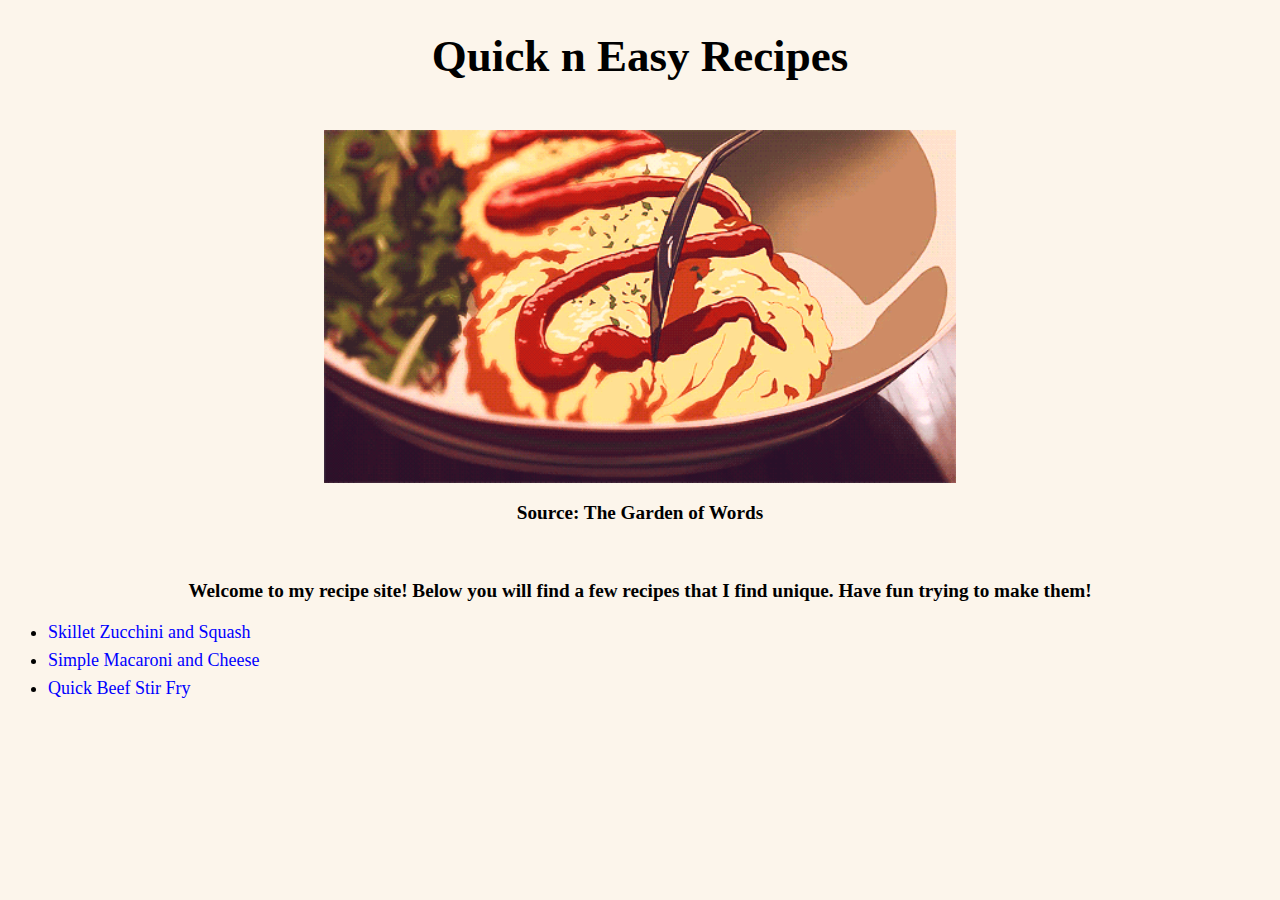
<file: index.html>
<!DOCTYPE html>
<html lang="en">
<head>
    <meta charset="UTF-8">
    <meta http-equiv="X-UA-Compatible" content="IE=edge">
    <meta name="viewport" content="width=device-width, initial-scale=1.0">
    <title>Quick n Easy</title>
    <link rel="stylesheet" href="styles.css">
</head>
<body>
    <h1>Quick n Easy Recipes</h1>
    <br>
    <img src="./images/animeCooking.gif" alt="Anime cooking gif" width="50%" class="centerImage">
    <p style="text-align:center">Source: The Garden of Words</p>
    <br>

    <p>Welcome to my recipe site! Below you will find a few 
        recipes that I find
        unique. Have fun trying to make them!
    </p>
    <ul>
        <li><a href="recipes/zucchini.html">Skillet Zucchini and Squash</a></li>
        <li><a href="recipes/macaroni.html">Simple Macaroni and Cheese</a></li>
        <li> <a href="recipes/beef-stir-fry.html">Quick Beef Stir Fry</a></li>
    </ul>
</body>
</html>
</file>
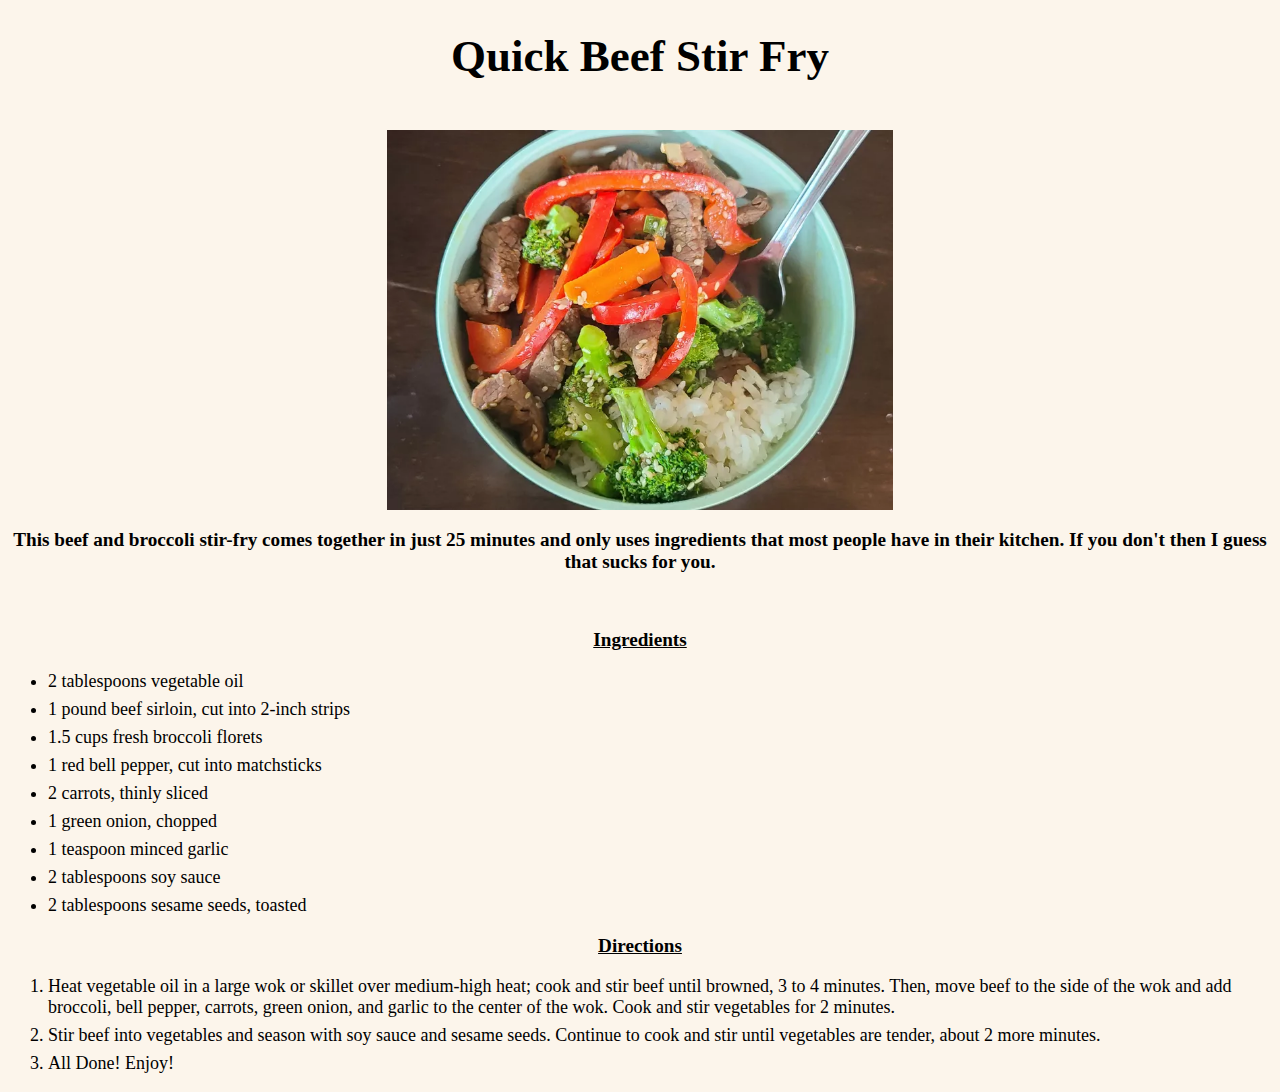
<file: recipes/beef-stir-fry.html>
<!DOCTYPE html>
<html lang="en">
<head>
    <meta charset="UTF-8">
    <meta http-equiv="X-UA-Compatible" content="IE=edge">
    <meta name="viewport" content="width=device-width, initial-scale=1.0">
    <title>Beef Stir Fry</title>
    <link rel="stylesheet" href="../styles.css">
</head>
<body>
    <h1>Quick Beef Stir Fry</h1>
    <br>
    <img src="../images/beef.jpg" alt="Beef Stir Fry" width="40%" class="centerImage">
    <p>This beef and broccoli stir-fry comes together in just 25 minutes and 
        only uses ingredients that most people have in their kitchen. If you don't then I guess that sucks for you.
    </p>
    <br>
    <p> <u>Ingredients</u> </p>
    <ul>
        <li>2 tablespoons vegetable oil</li>
        <li>1 pound beef sirloin, cut into 2-inch strips</li>
        <li>1.5 cups fresh broccoli florets</li>
        <li>1 red bell pepper, cut into matchsticks</li>
        <li>2 carrots, thinly sliced</li>
        <li>1 green onion, chopped</li>
        <li>1 teaspoon minced garlic</li>
        <li>2 tablespoons soy sauce</li>
        <li>2 tablespoons sesame seeds, toasted</li>
    </ul>
    <p> <u>Directions</u> </p>
    <ol>
        <li>Heat vegetable oil in a large wok or skillet over medium-high heat; cook and stir beef until browned, 3 to 4 minutes.
            Then, move beef to the side of the wok and add broccoli, bell pepper, carrots, green onion, and garlic to the center of the wok. 
            Cook and stir vegetables for 2 minutes.
        </li>

        <li>Stir beef into vegetables and season with soy sauce and sesame seeds. 
            Continue to cook and stir until vegetables are tender, about 2 more minutes.
        </li>

        <li>All Done! Enjoy!</li>
    </ol>
</body>
</html>
</file>
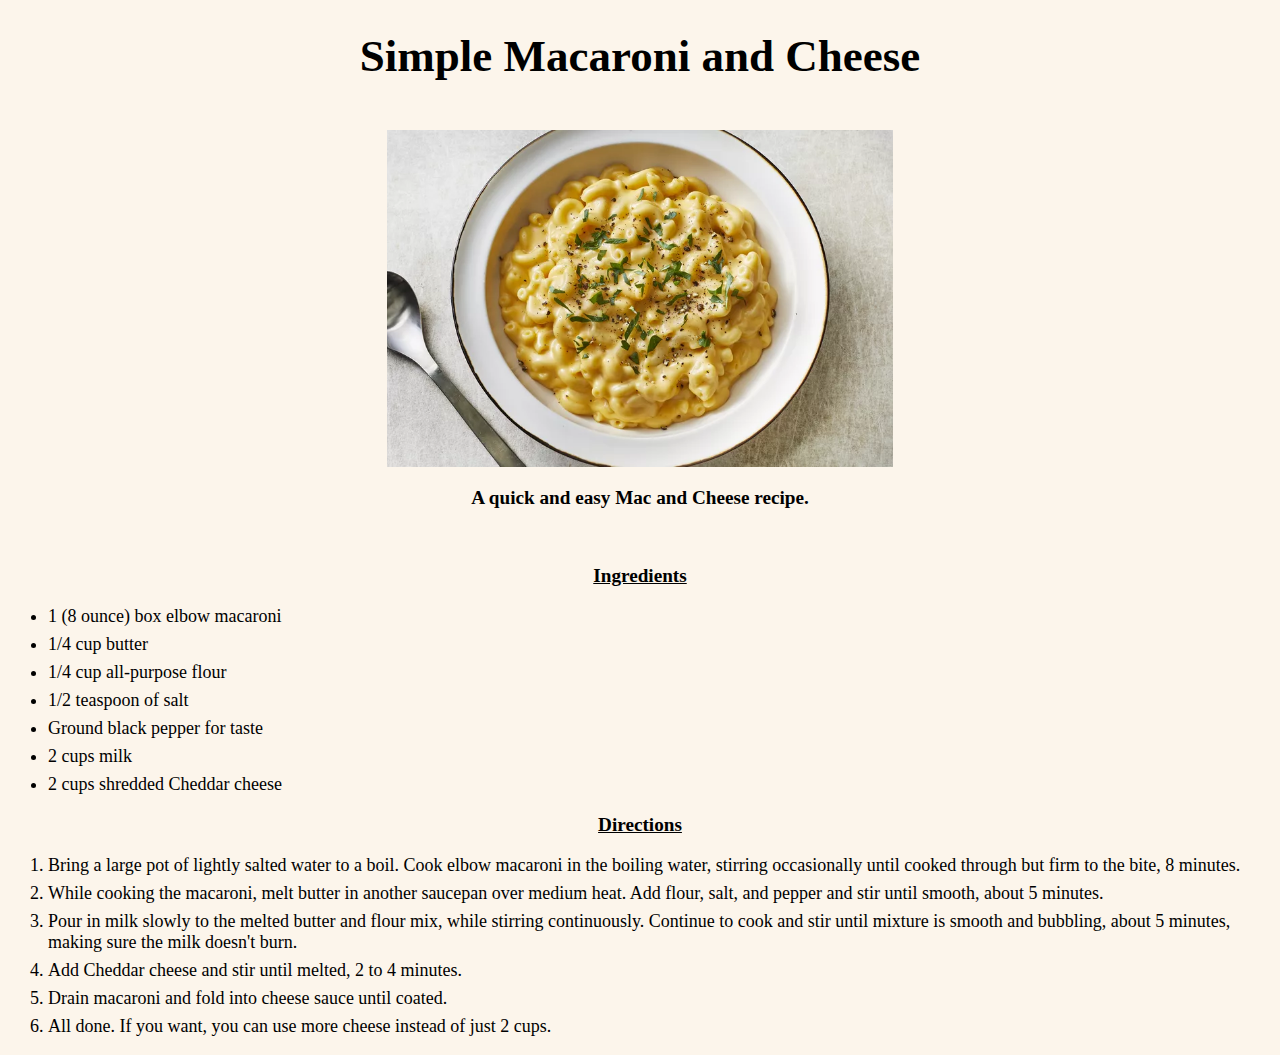
<file: recipes/macaroni.html>
<!DOCTYPE html>
<html lang="en">
<head>
    <meta charset="UTF-8">
    <meta http-equiv="X-UA-Compatible" content="IE=edge">
    <meta name="viewport" content="width=device-width, initial-scale=1.0">
    <title>Simple Macaroni and Cheese</title>
    <link rel="stylesheet" href="../styles.css">
</head>
<body>
    <h1>Simple Macaroni and Cheese</h1>
    <br>
    <img src="../images/macaroni.jpg" alt="Macaroni and Cheese" width="40%" class="centerImage">
    <p>A quick and easy Mac and Cheese recipe.</p>
    <br>
    <p> <u>Ingredients</u> </p>
    <ul>
        <li>1 (8 ounce) box elbow macaroni</li>
        <li>1/4 cup butter</li>
        <li>1/4 cup all-purpose flour</li>
        <li>1/2 teaspoon of salt</li>
        <li>Ground black pepper for taste</li>
        <li>2 cups milk</li>
        <li>2 cups shredded Cheddar cheese</li>
    </ul>
    <p> <u>Directions</u> </p>
    <ol>
        <li>Bring a large pot of lightly salted water to a boil.
            Cook elbow macaroni in the boiling water, stirring occasionally until cooked through but firm to the bite, 8 minutes.
        </li>
        <li>While cooking the macaroni, melt butter in another saucepan over medium heat. 
            Add flour, salt, and pepper and stir until smooth, about 5 minutes.
        </li>
        <li>Pour in milk slowly to the melted butter and flour mix, while stirring continuously. 
            Continue to cook and stir until mixture is smooth and bubbling, about 5 minutes, making sure the milk doesn't burn.
        </li>
        <li>Add Cheddar cheese and stir until melted, 2 to 4 minutes.</li>
        <li>Drain macaroni and fold into cheese sauce until coated.</li>
        <li>All done. If you want, you can use more cheese instead of just 2 cups.</li>
    </ol>
</body>
</html>
</file>
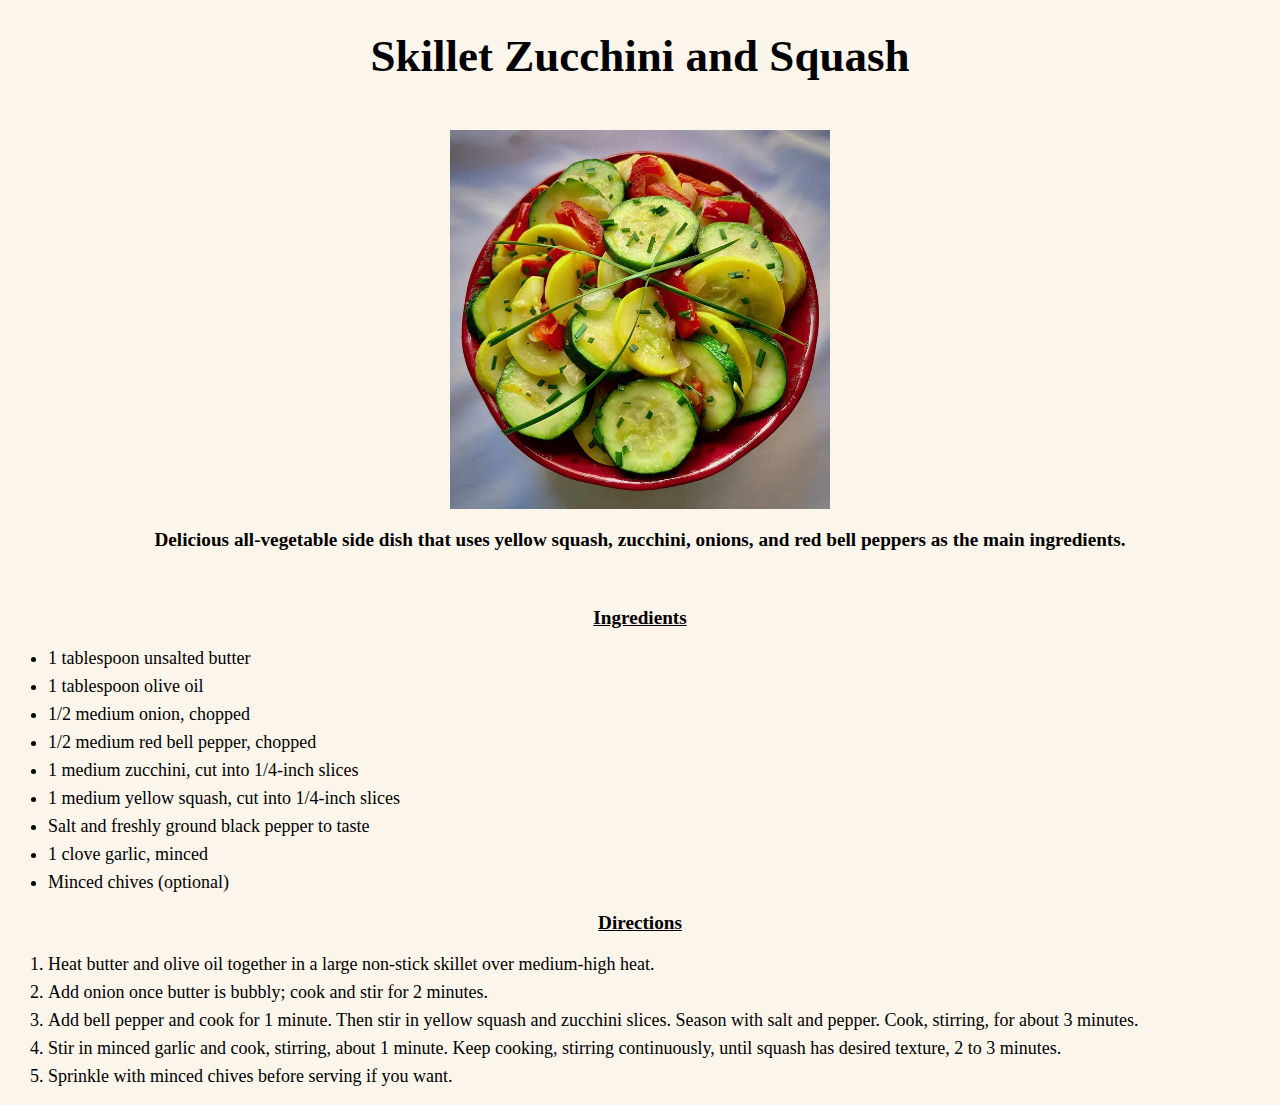
<file: recipes/zucchini.html>
<!DOCTYPE html>
<html lang="en">
<head>
    <meta charset="UTF-8">
    <meta http-equiv="X-UA-Compatible" content="IE=edge">
    <meta name="viewport" content="width=device-width, initial-scale=1.0">
    <title>Skillet Zucchini and Squash</title>
    <link rel="stylesheet" href="../styles.css">
</head>
<body>
    <h1>Skillet Zucchini and Squash</h1>
    <br>
    <img src="../images/skillet-zucchini.jpg" alt="Skillet Zucchini" width="30%" class="centerImage">
    <p>Delicious all-vegetable side dish that uses
        yellow squash, zucchini, onions, and red bell peppers as the main ingredients.
    </p>
    <br>
    <p> <u>Ingredients</u> </p>
    <ul>
        <li>1 tablespoon unsalted butter</li>
        <li>1 tablespoon olive oil</li>
        <li>1/2 medium onion, chopped</li>
        <li>1/2 medium red bell pepper, chopped</li>
        <li>1 medium zucchini, cut into 1/4-inch slices </li>
        <li>1 medium yellow squash, cut into 1/4-inch slices</li>
        <li>Salt and freshly ground black pepper to taste</li>
        <li>1 clove garlic, minced</li>
        <li>Minced chives (optional)</li>
    </ul>
    <p> <u>Directions</u> </p>
    <ol>
        <li>Heat butter and olive oil together in a large non-stick skillet over medium-high heat.</li>
        <li>Add onion once butter is bubbly; cook and stir for 2 minutes.</li>
        <li>Add bell pepper and cook for 1 minute. 
            Then stir in yellow squash and zucchini slices. Season with salt and pepper. Cook, stirring, for about 3 minutes.
        </li>
        <li>Stir in minced garlic and cook, stirring, about 1 minute. 
            Keep cooking, stirring continuously, until squash has desired texture, 2 to 3 minutes.
        </li>
        <li>Sprinkle with minced chives before serving if you want.</li>
    </ol>
</body>
</html>
</file>
<file: styles.css>
body{
    background-color: rgba(250, 235, 215, 50%);
    
}

h1{
    text-align:center; 
    font-family: 'Brush Script MT', cursive;
    font-size: 45px;
}

p{
    text-align:center; 
    font-weight: bold; 
    font-size: larger;
}
ul{
    font-size: large;
    
}
ol{
    font-size: large;
    
}
li{
    margin: 7px 0;
}
a:link{
    color: blue;
    Background-color: transparent;
    text-decoration: none;
  }
  a:visited {
     color:blue;
     Background-color: transparent;
     text-decoration: none;
  }
  
  a:hover{
     Color: red;
     background-color: transparent;
     text-decoration: none;
  }
  

.centerImage{
    display:block;
    margin-left: auto;
    margin-right: auto;
}
</file>
